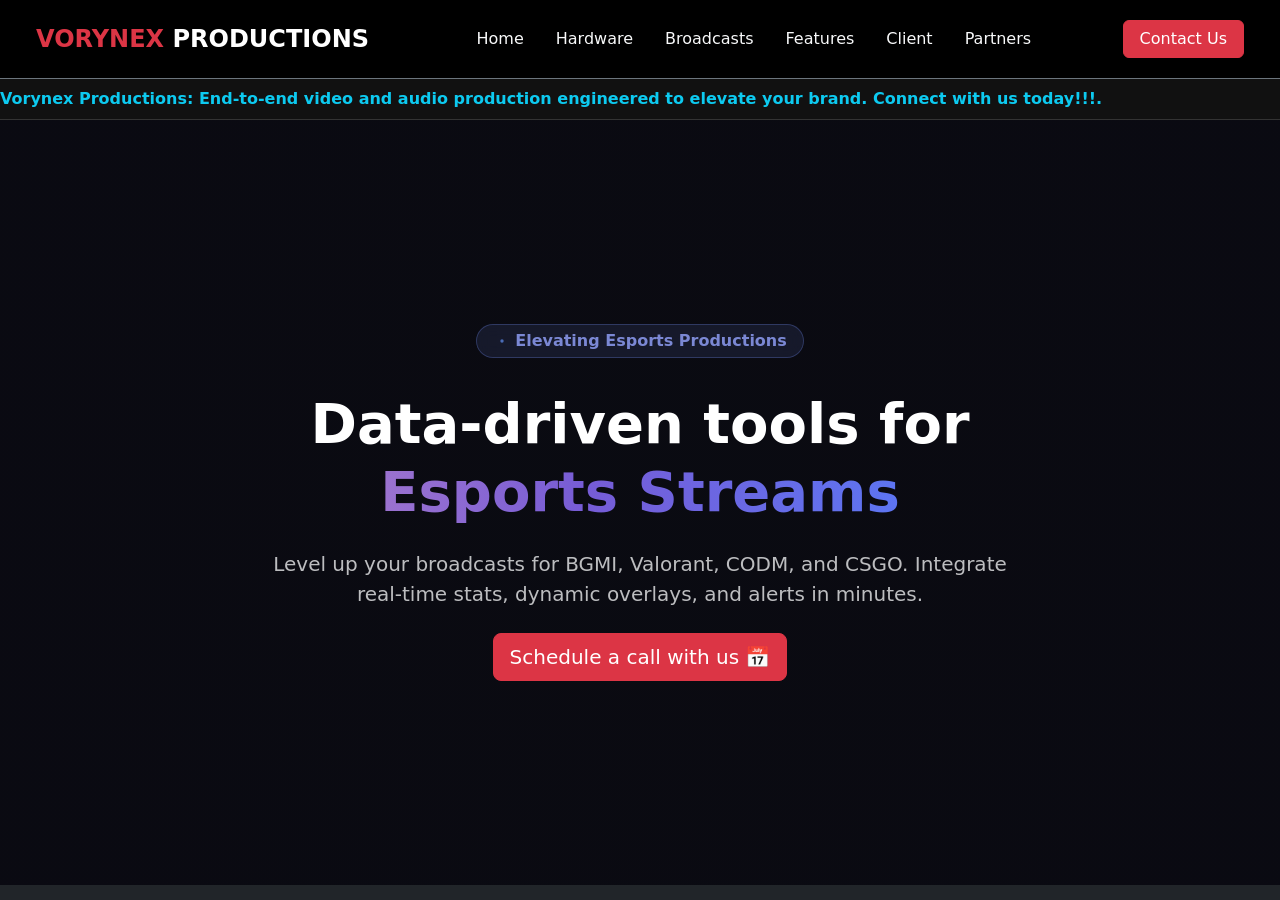
<file: index.html>
<!DOCTYPE html>
<html lang="en">

<head>
    <meta charset="UTF-8">
    <meta name="viewport" content="width=device-width, initial-scale=1.0">
    <title>Vorynex Productions</title>
    <link rel="stylesheet" href="./bootstrap-5.3.3-dist/css/bootstrap.min.css">
    <link rel="stylesheet" href="./vorynex.css">
</head>

<body class="bg-dark text-light">
    <!-- Navbar -->
    <header class="container-fluid p-0">
        <nav class="navbar navbar-expand-lg navbar-dark bg-black px-4 py-3 border-bottom border-secondary">
            <div class="container-fluid">
                <a href="#" class="navbar-brand fw-bold fs-4 text-danger brand-glow">
                    VORYNEX <span class="text-white">PRODUCTIONS</span>
                </a>
                <button class="navbar-toggler" type="button" data-bs-toggle="collapse" data-bs-target="#navbarNav"
                    aria-controls="navbarNav" aria-expanded="false" aria-label="Toggle navigation">
                    <span class="navbar-toggler-icon"></span>
                </button>
                <div class="collapse navbar-collapse" id="navbarNav">
                    <ul class="navbar-nav mx-auto gap-lg-3">
                        <li class="nav-item"><a href="#" class="nav-link text-light brand-glow">Home</a></li>
                        <li class="nav-item"><a href="#" class="nav-link text-light brand-glow">Hardware</a></li>
                        <li class="nav-item"><a href="#" class="nav-link text-light brand-glow">Broadcasts</a></li>
                        <li class="nav-item"><a href="#" class="nav-link text-light brand-glow">Features</a></li>
                        <li class="nav-item"><a href="#" class="nav-link text-light brand-glow">Client</a></li>
                        <li class="nav-item"><a href="#" class="nav-link text-light brand-glow">Partners</a></li>
                    </ul>
                    <div class="d-flex mt-3 mt-lg-0">
                        <a href="#" class="btn btn-danger px-3 brand-glow">Contact Us</a>
                    </div>
                </div>
            </div>
        </nav>
    </header>

    <!-- Announcement Ticker -->
    <div class="ticker-wrap">
        <div class="ticker-move text-info fw-bold fs-6">
            Vorynex Productions: End-to-end video and audio production engineered to elevate your brand. Connect with us
            today!!!.
        </div>
    </div>

    <!-- Hero Section with Background Animation -->
    <main class="hero-section">
        <!-- Background moving images -->
        <div class="hero-bg-slide"></div>
        <div class="hero-bg-slide"></div>
        <div class="hero-overlay"></div>

        <!-- Content -->
        <div class="container hero-content py-5">
            <div class="row justify-content-center align-items-center text-center">
                <div class="col-md-8 mx-auto text-center">
                    <!-- Top Pill Badge -->
                    <div class="d-flex justify-content-center align-items-center mb-3">
                        <span
                            class="esports-badge d-inline-flex align-items-center gap-1 px-3 py-1 mb-3 rounded-pill fw-semibold fs-6">
                            <svg xmlns="http://www.w3.org/2000/svg" width="18" height="18" fill="currentColor"
                                class="bi bi-dot badge-dot" viewBox="0 0 16 16">
                                <path d="M8 9.5a1.5 1.5 0 1 0 0-3 1.5 1.5 0 0 0 0 3" />
                            </svg>
                            Elevating Esports Productions
                        </span>
                    </div>

                    <!-- Main Title with Gradient -->
                    <h1 class="fw-bold mb-4 display-4 text-white">
                        Data-driven tools for <br>
                        <span class="gradient-purple-blue">Esports Streams</span>
                    </h1>

                    <p class="lead mb-4 text-light opacity-75">
                        Level up your broadcasts for BGMI, Valorant, CODM, and CSGO. Integrate real-time stats, dynamic
                        overlays, and alerts in minutes.
                    </p>

                    <a href="#" class="btn btn-danger btn-lg brand-glow">Schedule a call with us 📅</a>
                </div>
            </div>
        </div>
    </main>

    <!-- Bootstrap JS Bundle -->
    <script src="./bootstrap-5.3.3-dist/js/bootstrap.bundle.min.js"></script>
</body>

</html>
</file>
<file: vorynex.css>
.brand-glow:hover {
            animation: whiteBlink 0.8s infinite alternate ease-in-out;
        }

        @keyframes whiteBlink {
            0% {
                opacity: 1;
                filter: drop-shadow(0 0 3px #ffffff);
            }

            50% {
                opacity: 0.55;
                filter: drop-shadow(0 0 14px #ffffff) drop-shadow(0 0 25px rgba(255, 255, 255, 0.9));
            }

            100% {
                opacity: 1;
                filter: drop-shadow(0 0 3px #ffffff);
            }
        }

        /* Modern ticker container */
        .ticker-wrap {
            overflow: hidden;
            white-space: nowrap;
            background: #111;
            padding: 8px 0;
            border-bottom: 1px solid #333;
        }

        .ticker-move {
            display: inline-block;
            animation: marquee 18s linear infinite;
        }

        @keyframes marquee {
            0% {
                transform: translateX(100vw);
            }

            100% {
                transform: translateX(-100%);
            }
        }

/* Top Pill Badge */
.esports-badge {
    background-color: rgba(30, 35, 60, 0.6);
    color: #7b88d4;
    border: 1px solid rgba(85, 105, 180, 0.4);
    backdrop-filter: blur(8px);
}

.esports-badge .badge-dot {
    color: #4b6cb7;
}

/* Purple-Blue Gradient Heading */
.gradient-purple-blue {
    background: linear-gradient(90deg, #9b72cf 0%, #765cd6 40%, #5d75f2 100%);
    -webkit-background-clip: text;
    background-clip: text;
    -webkit-text-fill-color: transparent;
    display: inline-block;
}

 /* ================= BACKGROUND ZOOM & SLIDER CSS ================= */
.hero-section {
            position: relative;
            min-height: 85vh;
            display: flex;
            align-items: center;
            justify-content: center;
            overflow: hidden;
            background-color: #0b0c10;
        }

        .hero-bg-slide {
            position: absolute;
            top: 0;
            left: 0;
            width: 100%;
            height: 100%;
            background-size: cover;
            background-position: center;
            opacity: 0;
            animation: zoomFade 16s infinite;
            z-index: 1;
        }

        /* Pehli Background Image (Aap apna local image path bhi de sakte hain) */
        .hero-bg-slide:nth-child(1) {
            background-image: url('./image/three.webp');
            animation-delay: 0s;
        }

        /* Dusri Background Image */
        .hero-bg-slide:nth-child(2) {
            background-image: url('./image/three.jpg');
            animation-delay: 8s;
        }

        /* Dark overlay taaki text clear dikhe */
        .hero-overlay {
            position: absolute;
            top: 0;
            left: 0;
            width: 100%;
            height: 100%;
            background: radial-gradient(circle, rgba(10, 10, 18, 0.75) 20%, rgba(10, 10, 18, 0.95) 90%);
            z-index: 2;
        }

        /* Text content layer */
        .hero-content {
            position: relative;
            z-index: 3;
        }

        /* Aage aane aur piche jaane wala zoom effect */
        @keyframes zoomFade {
            0% {
                opacity: 0;
                transform: scale(1);
            }

            10% {
                opacity: 0.35;
            }

            45% {
                opacity: 0.35;
            }

            55% {
                opacity: 0;
                transform: scale(1.15);
                /* Slow zoom forward */
            }

            100% {
                opacity: 0;
                transform: scale(1);
            }
        }
</file>
